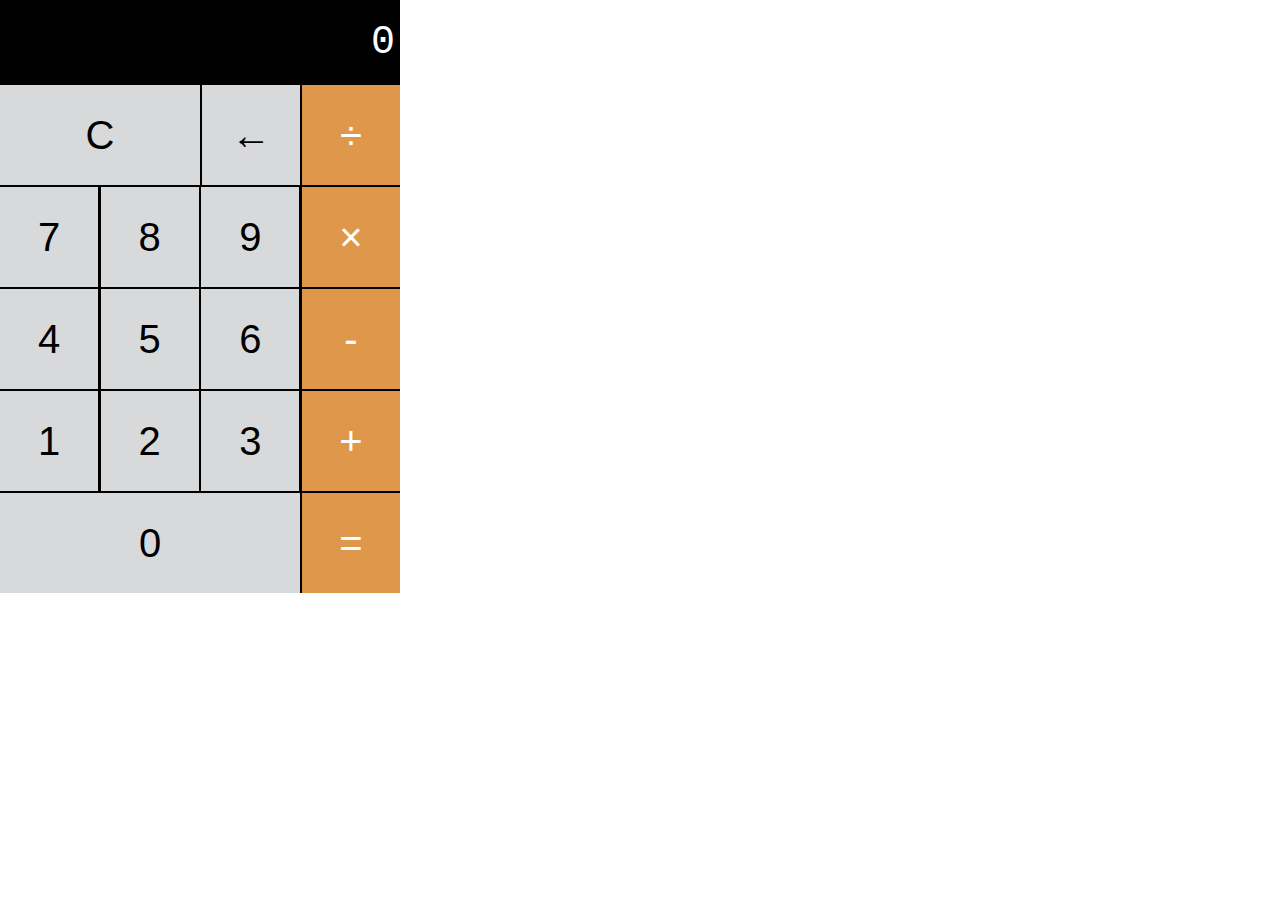
<file: index.html>
<!DOCTYPE html>
<html lang="en">
  <head>
    <title>Calculator</title>
    <link rel="stylesheet" href="./styles/calculator.css" />
  </head>
  <body>
    <div class="calc">
      <section class="screen">0</section>

      <section class="calc-buttons">
        <div class="calc-button-row">
          <button class="calc-button double">C</button>
          <button class="calc-button">←</button>
          <button class="calc-button">÷</button>
        </div>
        <div class="calc-button-row">
          <button class="calc-button">7</button>
          <button class="calc-button">8</button>
          <button class="calc-button">9</button>
          <button class="calc-button">×</button>
        </div>
        <div class="calc-button-row">
          <button class="calc-button">4</button>
          <button class="calc-button">5</button>
          <button class="calc-button">6</button>
          <button class="calc-button">-</button>
        </div>
        <div class="calc-button-row">
          <button class="calc-button">1</button>
          <button class="calc-button">2</button>
          <button class="calc-button">3</button>
          <button class="calc-button">+</button>
        </div>
        <div class="calc-button-row">
          <button class="calc-button triple">0</button>
          <button class="calc-button">=</button>
        </div>
      </section>
    </div>
    <script src="./src/calculator.js"></script>
  </body>
</html>
</file>
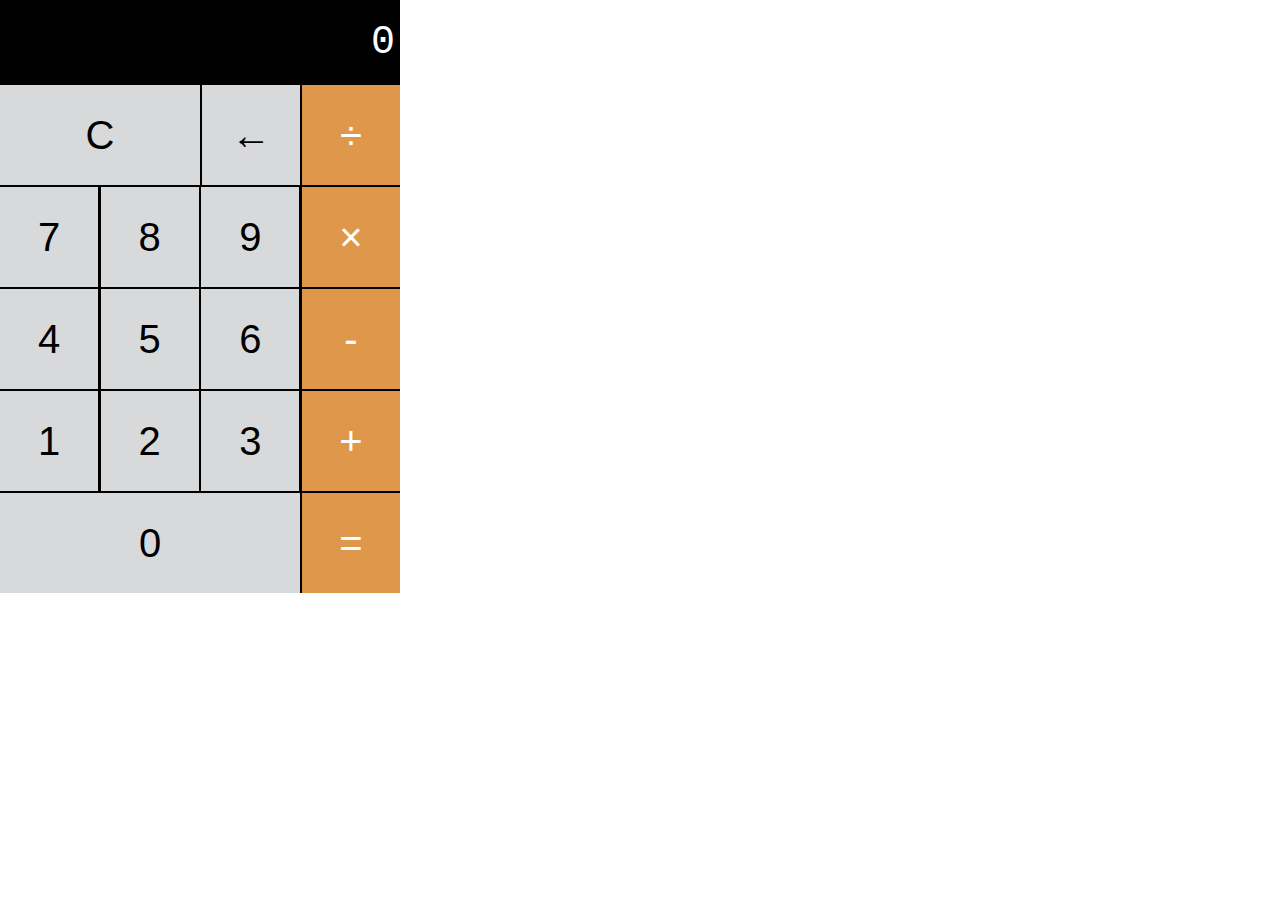
<file: src/index.html>
<!DOCTYPE html>
<html lang="en">
  <head>
    <title>Calculator</title>
    <link rel="stylesheet" href="./../styles/calculator.css" />
  </head>
  <body>
    <div class="calc">
      <section class="screen">0</section>

      <section class="calc-buttons">
        <div class="calc-button-row">
          <button class="calc-button double">C</button>
          <button class="calc-button">←</button>
          <button class="calc-button">÷</button>
        </div>
        <div class="calc-button-row">
          <button class="calc-button">7</button>
          <button class="calc-button">8</button>
          <button class="calc-button">9</button>
          <button class="calc-button">×</button>
        </div>
        <div class="calc-button-row">
          <button class="calc-button">4</button>
          <button class="calc-button">5</button>
          <button class="calc-button">6</button>
          <button class="calc-button">-</button>
        </div>
        <div class="calc-button-row">
          <button class="calc-button">1</button>
          <button class="calc-button">2</button>
          <button class="calc-button">3</button>
          <button class="calc-button">+</button>
        </div>
        <div class="calc-button-row">
          <button class="calc-button triple">0</button>
          <button class="calc-button">=</button>
        </div>
      </section>
    </div>
    <script src="./calculator.js"></script>
  </body>
</html>
</file>
<file: styles/calculator.css>
* {
  box-sizing: border-box;
}

body {
  padding: 0;
  margin: 0;
}

.calc {
  background-color: black;
  width: 400px;
}
.screen {
  color: white;
  font-size: 40px;
  font-family: 'Courier New', Courier, monospace;
  padding: 20px 5px;
  text-align: right;
}

.calc-button {
  background-color: #d8d9db;
  border: none;
  cursor: pointer;
  font-size: 40px;
  height: 100px;
  width: 24.5%;
}

.double {
  width: 50%;
}

.triple {
  width: 75%;
}

.calc-button-row {
  display: flex;
  justify-content: space-between;
  margin-bottom: 0.5%;
}

.calc-button:hover {
  background-color: #ebebeb;
}

.calc-button:active {
  background-color: #bbbcbe;
}

.calc-button:last-child {
  background-color: #df974c;
  color: white;
}

.calc-button:last-child:hover {
  background-color: #dfb07e;
}

.calc-button:last-child:active {
  background-color: #dd8d37;
}
</file>
